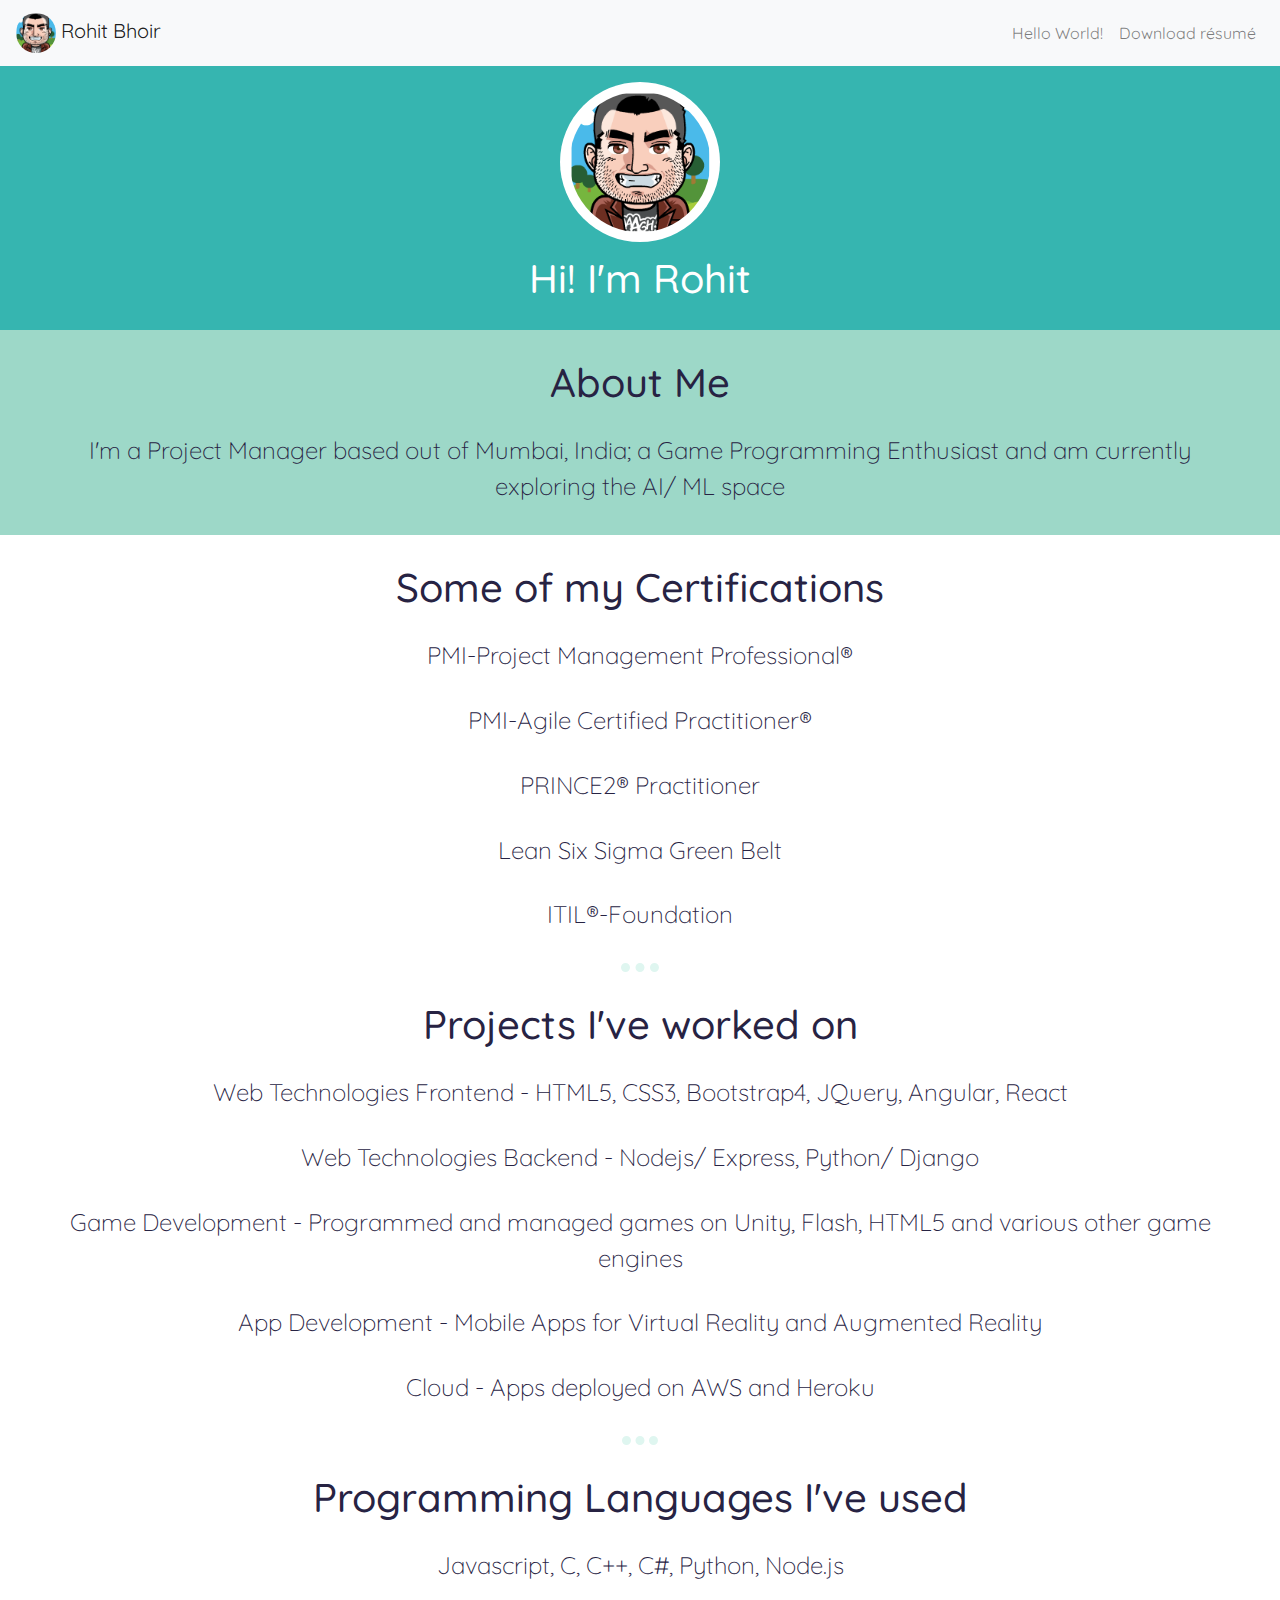
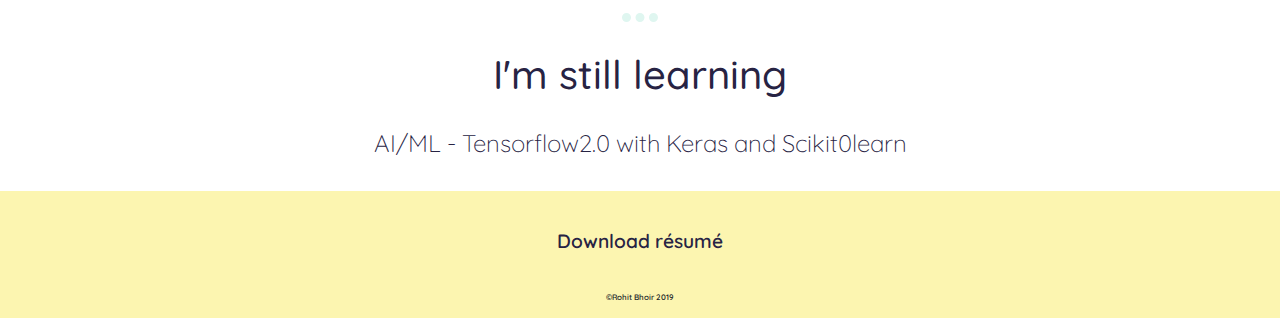
<file: index.html>
<!DOCTYPE html>
<html lang="en" dir="ltr">

<head>
  <!-- Global site tag (gtag.js) - Google Analytics -->
  <script async src="https://www.googletagmanager.com/gtag/js?id=UA-154137200-1"></script>
  <script>
    window.dataLayer = window.dataLayer || [];

    function gtag() {
      dataLayer.push(arguments);
    }
    gtag('js', new Date());

    gtag('config', 'UA-154137200-1');
  </script>

  <meta charset="utf-8">
  <meta name=viewport content="width=device-width, initial-scale=1.0, user-scalable=yes">
  <title>Rohit Bhoir</title>
  <link rel="stylesheet" href="https://stackpath.bootstrapcdn.com/bootstrap/4.4.1/css/bootstrap.min.css" integrity="sha384-Vkoo8x4CGsO3+Hhxv8T/Q5PaXtkKtu6ug5TOeNV6gBiFeWPGFN9MuhOf23Q9Ifjh" crossorigin="anonymous">
  <link rel="stylesheet" href="CSS/styles.css">
  <link rel="icon" href="favicon.ico">
  <link href="https://fonts.googleapis.com/css?family=Quicksand:400,700&display=swap" rel="stylesheet">
  <script src="https://code.jquery.com/jquery-3.4.1.slim.min.js" integrity="sha384-J6qa4849blE2+poT4WnyKhv5vZF5SrPo0iEjwBvKU7imGFAV0wwj1yYfoRSJoZ+n" crossorigin="anonymous"></script>
  <script src="https://cdn.jsdelivr.net/npm/popper.js@1.16.0/dist/umd/popper.min.js" integrity="sha384-Q6E9RHvbIyZFJoft+2mJbHaEWldlvI9IOYy5n3zV9zzTtmI3UksdQRVvoxMfooAo" crossorigin="anonymous"></script>
  <script src="https://stackpath.bootstrapcdn.com/bootstrap/4.4.1/js/bootstrap.min.js" integrity="sha384-wfSDF2E50Y2D1uUdj0O3uMBJnjuUD4Ih7YwaYd1iqfktj0Uod8GCExl3Og8ifwB6" crossorigin="anonymous"></script>

</head>

<body>
  <nav class="navbar sticky-top  navbar-expand-lg navbar-light bg-light">
    <a class="navbar-brand" href="#"><img class="circular" src="images/Rohit_Avatar1.png" alt="" width="40em"> Rohit Bhoir </a>
    <button class="navbar-toggler" type="button" data-toggle="collapse" data-target="#navbarTogglerDemo02" aria-controls="navbarTogglerDemo02" aria-expanded="false" aria-label="Toggle navigation">
      <span class="navbar-toggler-icon"></span>
    </button>
    <div class="collapse navbar-collapse" id="navbarTogglerDemo02">
      <ul class="navbar-nav ml-auto">
        <li class="nav-item">
          <a class="nav-link" href="helloworld.html">Hello World!</a>
        </li>
        <li class="nav-item">
          <a class="nav-link" href="resources/Rohit_Bhoir_Resume_Apr21_v1.pdf" Download>Download résumé</a>
        </li>
        <!-- <li class="nav-item">
          <a class="nav-link" href="contact.html">Contact Me</a>
        </li> -->
      </ul>
    </div>
  </nav>
  <section>
    <div class="container-fluid top-container row">
      <div class="col-12">
        <img class="dp circular center" src="images/Rohit_Avatar1.png" alt="Rohit Bhoir">
      </div>
      <div class="col-12">
        <h1 class="h1 light center"> Hi! I'm Rohit </h1>
      </div>
    </div>
  </section>

  <section>
    <div class="container-fluid row second-container">
      <div class="col-12">
        <h1 class="h1 dark center">About Me</h1>
      </div>
      <div class="col-12">
        <p class=" para dark center">I'm a Project Manager based out of Mumbai, India; a Game Programming Enthusiast and am currently exploring the AI/ ML space</p>
      </div>
    </div>
  </section>

  <section>
    <div class="container-fluid third-container">

      <div class="col-12 container-fluid">
        <h1 class="h1 dark center">Some of my Certifications</h1>
      </div>

      <div class="col-12 container-fluid">
        <p class="para dark center">PMI-Project Management Professional&reg</p>
        <p class="para dark center">PMI-Agile Certified Practitioner&reg</p>
        <p class="para dark center">PRINCE2&reg Practitioner</p>
        <p class="para dark center">Lean Six Sigma Green Belt</p>
        <p class="para dark center">ITIL&reg-Foundation</p>
      </div>
      <hr>
      <div class="col-12 container-fluid">
        <h1 class="h1 dark center">Projects I've worked on</h1>
        <p class="para dark center">Web Technologies Frontend - HTML5, CSS3, Bootstrap4, JQuery, Angular, React </p>
        <p class="para dark center">Web Technologies Backend - Nodejs/ Express, Python/ Django</p>
        <p class="para dark center">Game Development - Programmed and managed games on Unity, Flash, HTML5 and various other game engines</p>
        <p class="para dark center">App Development - Mobile Apps for Virtual Reality and Augmented Reality</p>
        <p class="para dark center">Cloud - Apps deployed on AWS and Heroku</p>
        <hr>
      </div>
      <div class="col-12 container-fluid">
        <h1 class="h1 dark center">Programming Languages I've used</h1>
        <p class="para dark center">Javascript, C, C++, C#, Python, Node.js</p>
        <hr>
        <h1 class="container-fluid h1 dark center">I'm still learning</h1>
        <p class="para dark center">AI/ML - Tensorflow2.0 with Keras and Scikit0learn</p>
      </div>
    </div>
  </section>

  <section>
    <div class="container-fluid row fourth-container" align="center">
      <div class="col-12">
        <a href="resources/Rohit_Bhoir_Resume_Nov2019.pdf" Download>
          <h4 class="dark center">Download résumé</h4>
        </a>
        <!-- <a href="contact.html">
          <h4 class="dark center">Contact Me</h4>
        </a> -->
        <h5 class="center">&copyRohit Bhoir 2019</h5>
      </div>

    </div>
  </section>



</body>

</html>
</file>
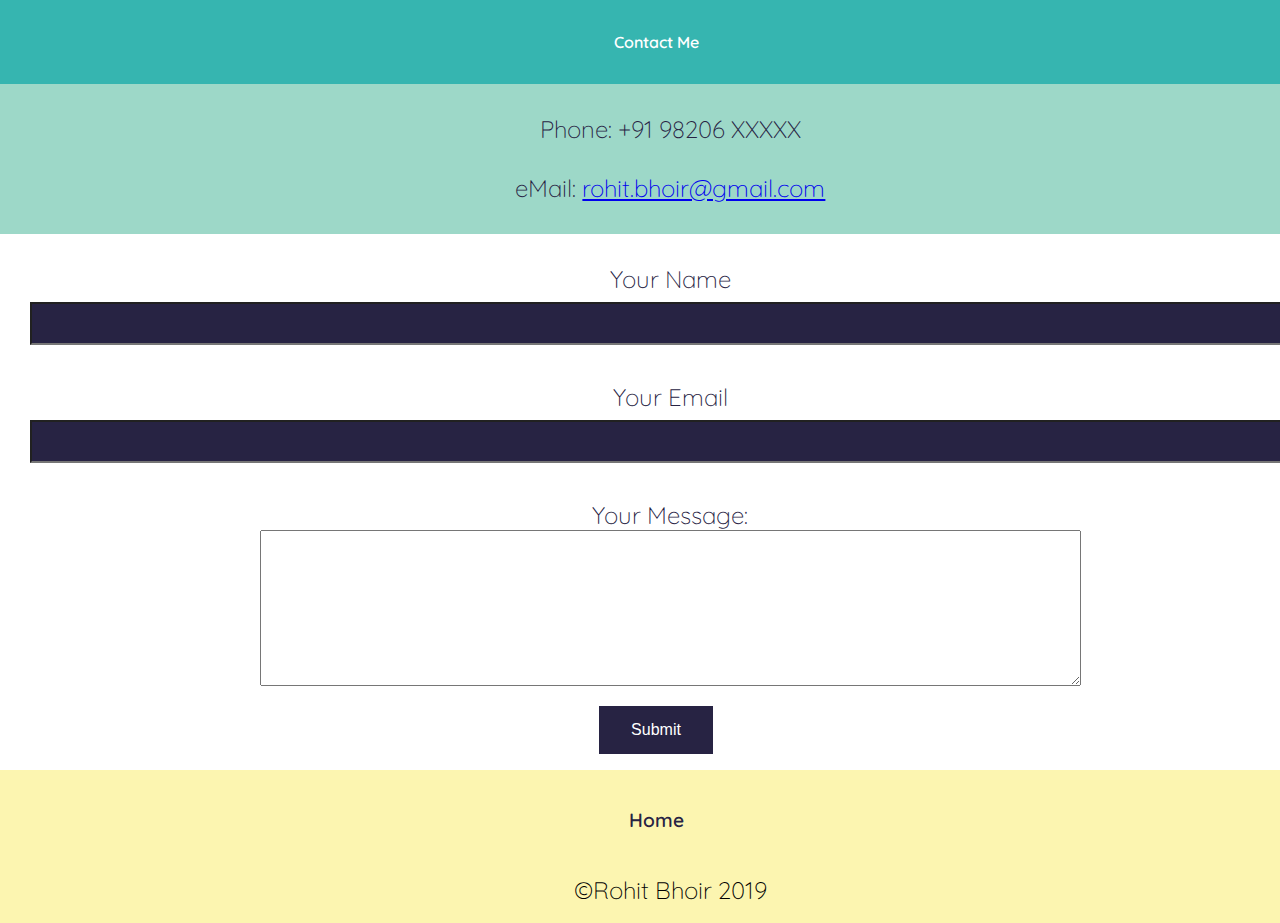
<file: contact.html>
<!DOCTYPE html>
<html lang="en" dir="ltr">

<head>
  <meta charset="utf-8">
  <title></title>
  <link rel="stylesheet" href="CSS/styles.css">
  <link href="https://fonts.googleapis.com/css?family=Quicksand:400,700&display=swap" rel="stylesheet">
</head>

<body>
  <div class="top-container center">
    <h3 class="light center">Contact Me</h3>
  </div>
  <div class="second-container">
    <p class="para dark center">Phone: +91 98206 XXXXX</p>
    <p class="para dark center">eMail:&nbsp<a href="mailto:rohit.bhoir@gmail.com?subject=Website Feedback">rohit.bhoir@gmail.com</a> </p>
  </div>
  <div class="third-container">
    <form class="center" action="mailto:rohit.bhoir@gmail.com" method="post" enctype="text/plain">
      <p class="para dark center"><label for="">Your Name</label>
        <input type="text" name="youName" value=""></p>
      <p class="para dark center" ><label for="">Your Email</label>
        <input type="email" name="yourEmail" value=""></p>
      <p class="para dark center"><label for="">Your Message:</label> <br>
        <textarea name="yourMessage" rows="10" cols="100"></textarea></p>
      <input type="submit" name="" class="button">
    </form>

  </div>

  <div class="fourth-container" align="center">
    <a href="index.html"><h4 class="dark center">Home</h4></a>
    <p class="para center">&copyRohit Bhoir 2019</p>
  </div>

</body>

</html>
</file>
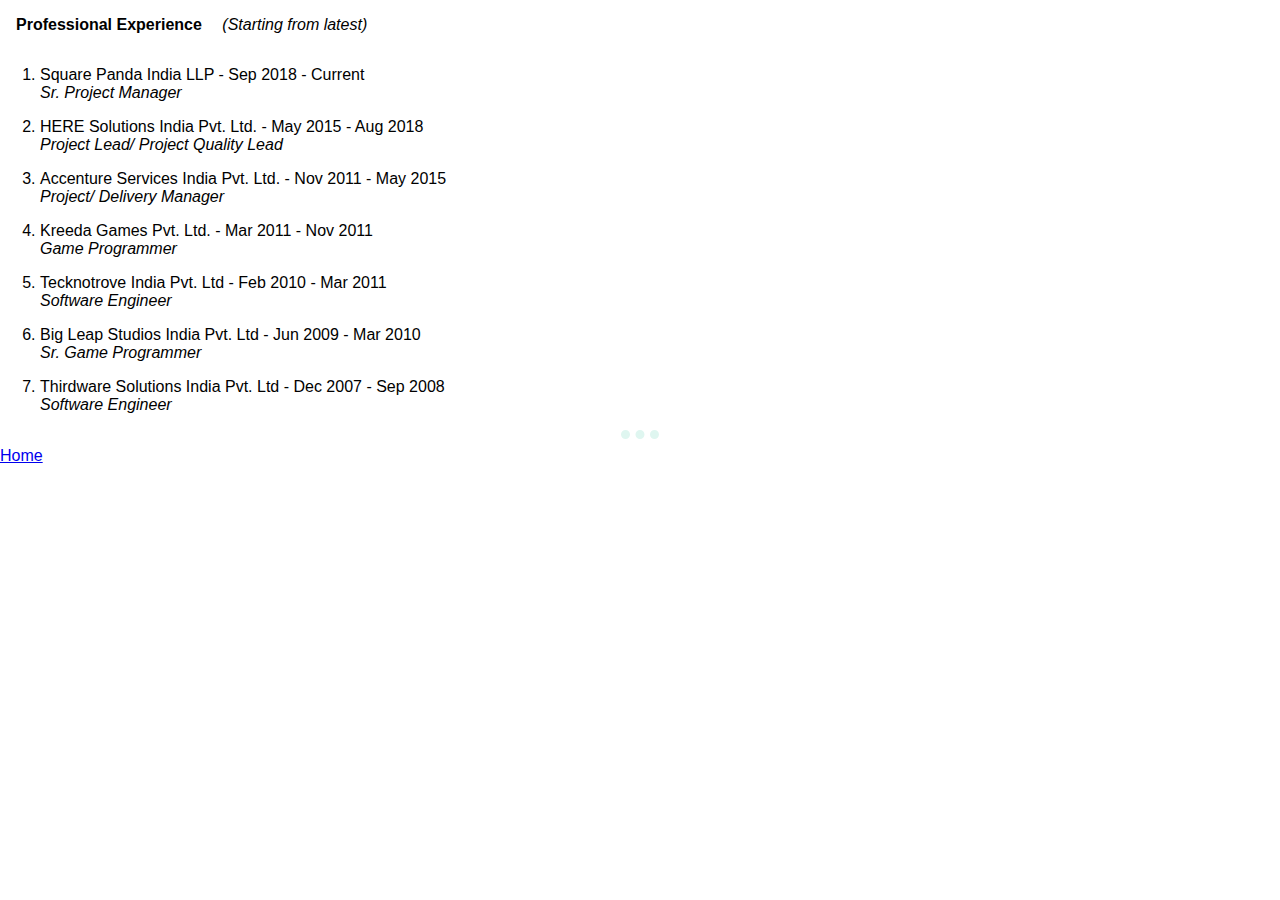
<file: experience.html>
<!DOCTYPE html>
<html lang="en" dir="ltr">

<head>
  <meta charset="utf-8">
  <title></title>
  <link rel="stylesheet" href="CSS/styles.css">
</head>

<body>
  <h3>Professional Experience</h3><em> (Starting from latest)</em>
  <ol>
    <li>
      <p>
        Square Panda India LLP - Sep 2018 - Current
        <br><em>Sr. Project Manager</em>
      </p>
    </li>
    <li>
      <p>
        HERE Solutions India Pvt. Ltd. - May 2015 - Aug 2018
        <br><em>Project Lead/ Project Quality Lead</em>
      </p>
    </li>
    <li>
      <p>
        Accenture Services India Pvt. Ltd. - Nov 2011 - May 2015
        <br><em>Project/ Delivery Manager</em>
      </p>
    </li>
    <li>
      <p>
        Kreeda Games Pvt. Ltd. - Mar 2011 - Nov 2011
        <br><em>Game Programmer</em>
      </p>
    </li>
    <li>
      <p>
        Tecknotrove India Pvt. Ltd - Feb 2010 - Mar 2011
        <br><em>Software Engineer</em>
      </p>
    </li>
    <li>
      <p>
        Big Leap Studios India Pvt. Ltd - Jun 2009 - Mar 2010
        <br><em>Sr. Game Programmer</em>
      </p>
    </li>
    <li>
      <p>
        Thirdware Solutions India Pvt. Ltd - Dec 2007 - Sep 2008
        <br><em>Software Engineer</em>
      </p>
    </li>
  </ol>
  <hr>
  <a href="index.html">Home</a>
</body>

</html>
</file>
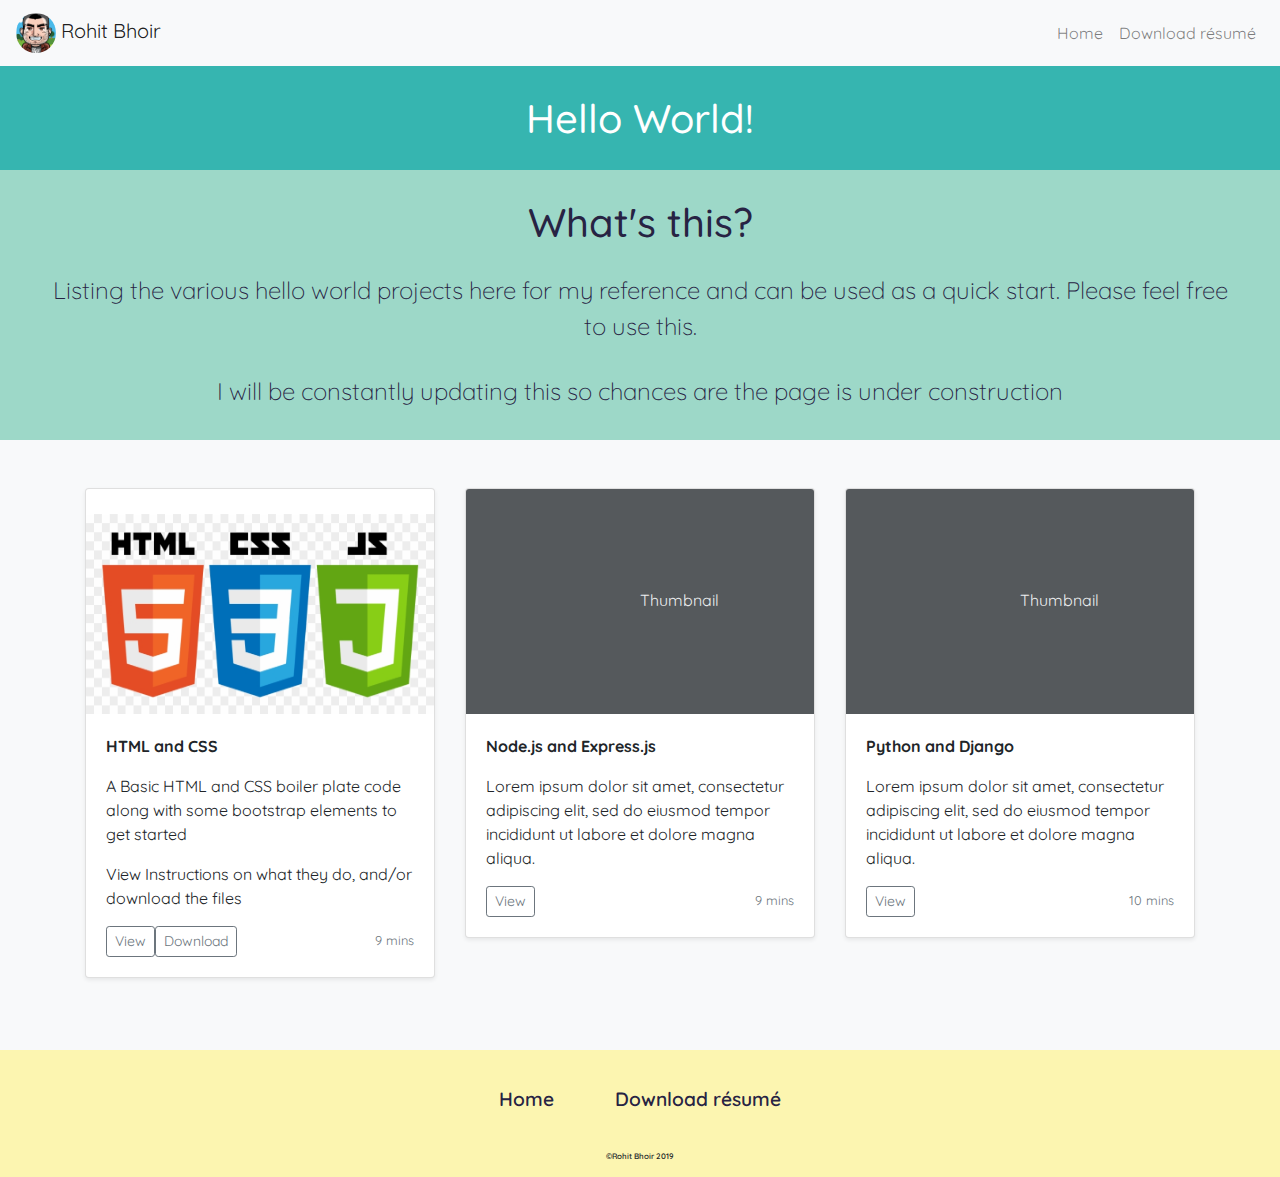
<file: helloworld.html>
<!DOCTYPE html>
<html lang="en" dir="ltr">

<head>
  <meta charset="utf-8">
  <!-- Global site tag (gtag.js) - Google Analytics -->
  <script async src="https://www.googletagmanager.com/gtag/js?id=UA-154137200-1"></script>
  <script>
    window.dataLayer = window.dataLayer || [];

    function gtag() {
      dataLayer.push(arguments);
    }
    gtag('js', new Date());

    gtag('config', 'UA-154137200-1');
  </script>
  <meta charset="utf-8">
  <meta name=viewport content="width=device-width, initial-scale=1.0, user-scalable=yes">
  <title>Rohit Bhoir</title>
  <link rel="stylesheet" href="https://stackpath.bootstrapcdn.com/bootstrap/4.4.1/css/bootstrap.min.css" integrity="sha384-Vkoo8x4CGsO3+Hhxv8T/Q5PaXtkKtu6ug5TOeNV6gBiFeWPGFN9MuhOf23Q9Ifjh" crossorigin="anonymous">
  <link rel="stylesheet" href="CSS/styles.css">
  <link rel="icon" href="favicon.ico">
  <link href="https://fonts.googleapis.com/css?family=Quicksand:400,700&display=swap" rel="stylesheet">
  <script src="https://code.jquery.com/jquery-3.4.1.slim.min.js" integrity="sha384-J6qa4849blE2+poT4WnyKhv5vZF5SrPo0iEjwBvKU7imGFAV0wwj1yYfoRSJoZ+n" crossorigin="anonymous"></script>
  <script src="https://cdn.jsdelivr.net/npm/popper.js@1.16.0/dist/umd/popper.min.js" integrity="sha384-Q6E9RHvbIyZFJoft+2mJbHaEWldlvI9IOYy5n3zV9zzTtmI3UksdQRVvoxMfooAo" crossorigin="anonymous"></script>
  <script src="https://stackpath.bootstrapcdn.com/bootstrap/4.4.1/js/bootstrap.min.js" integrity="sha384-wfSDF2E50Y2D1uUdj0O3uMBJnjuUD4Ih7YwaYd1iqfktj0Uod8GCExl3Og8ifwB6" crossorigin="anonymous"></script>
  <title>Hello World</title>
</head>

<body>
  <nav class="navbar sticky-top  navbar-expand-lg navbar-light bg-light">
    <a class="navbar-brand" href="#"><img class="circular" src="images/Rohit_Avatar1.png" alt="" width="40em"> Rohit Bhoir </a>
    <button class="navbar-toggler" type="button" data-toggle="collapse" data-target="#navbarTogglerDemo02" aria-controls="navbarTogglerDemo02" aria-expanded="false" aria-label="Toggle navigation">
      <span class="navbar-toggler-icon"></span>
    </button>
    <div class="collapse navbar-collapse" id="navbarTogglerDemo02">
      <ul class="navbar-nav ml-auto">
        <li class="nav-item">
          <a class="nav-link" href="index.html">Home</a>
        </li>
        <li class="nav-item">
          <a class="nav-link" href="resources/Rohit_Bhoir_Resume_Nov2019.pdf" Download>Download résumé</a>
        </li>
      </ul>
    </div>
  </nav>

  <section>
    <div class="container-fluid top-container row">
      <div class="col-12">
        <h1 class="h1 light center"> Hello World! </h1>
      </div>
    </div>
  </section>

  <section>
    <div class="container-fluid row second-container">
      <div class="col-12">
        <h1 class="h1 dark center">What's this?</h1>
      </div>
      <div class="col-12">
        <p class=" para dark center">Listing the various hello world projects here for my reference and can be used as a quick start. Please feel free to use this.</p>
        <p class=" para dark center">I will be constantly updating this so chances are the page is under construction</p>
      </div>
    </div>
  </section>

  <!-- Album Section -->
  <section>
    <div class="container-fluid row third-container album py-5 bg-light">
      <div class="container">

        <div class="row">
          <div class="col-md-4">
            <div class="card mb-4 shadow-sm">
              <svg class="bd-placeholder-img card-img-top" width="100%" height="25" xmlns="http://www.w3.org/2000/svg" preserveAspectRatio="xMidYMid slice" focusable="false" role="img" aria-label="Placeholder: Thumbnail">
                <!-- <rect width="100%" height="100%" fill="#55595c" /> -->
                <img src="images/htmlcss.png" alt="html css image" height="200px" >
                <title>Placeholder</title>


                <!-- <text x="50%" y="50%" fill="#eceeef" dy=".3em">Thumbnail</text> -->
              </svg>
              <div class="card-body">
                <p class="card-text"><strong>HTML and CSS</strong></p>
                <p class="card-text">A Basic HTML and CSS boiler plate code along with some bootstrap elements to get started</p>
                <p class="card-text">View Instructions on what they do, and/or download the files</p>
                <div class="d-flex justify-content-between align-items-center">
                  <div class="btn-group">
                    <a href="HelloWorld/htmlcss.html">
                    <button type="button" class="btn btn-sm btn-outline-secondary">View</button>
                    </a>
                    <a href="resources/MySite_html_css_bootstrap.zip" Download>
                    <button type="button" class="btn btn-sm btn-outline-secondary">Download</button>
                  </a>
                  </div>
                  <small class="text-muted">9 mins</small>
                </div>
              </div>
            </div>
          </div>
          <div class="col-md-4">
            <div class="card mb-4 shadow-sm">
              <svg class="bd-placeholder-img card-img-top" width="100%" height="225" xmlns="http://www.w3.org/2000/svg" preserveAspectRatio="xMidYMid slice" focusable="false" role="img" aria-label="Placeholder: Thumbnail">
                <title>Placeholder</title>
                <rect width="100%" height="100%" fill="#55595c" /><text x="50%" y="50%" fill="#eceeef" dy=".3em">Thumbnail</text>
              </svg>
              <div class="card-body">
                <p class="card-text"><strong>Node.js and Express.js</strong></p>
                <p class="card-text">Lorem ipsum dolor sit amet, consectetur adipiscing elit, sed do eiusmod tempor incididunt ut labore et dolore magna aliqua.</p>
                <div class="d-flex justify-content-between align-items-center">
                  <div class="btn-group">
                    <button type="button" class="btn btn-sm btn-outline-secondary">View</button>
                    <!-- <button type="button" class="btn btn-sm btn-outline-secondary">Edit</button> -->
                  </div>
                  <small class="text-muted">9 mins</small>
                </div>
              </div>
            </div>
          </div>
          <div class="col-md-4">
            <div class="card mb-4 shadow-sm">
              <svg class="bd-placeholder-img card-img-top" width="100%" height="225" xmlns="http://www.w3.org/2000/svg" preserveAspectRatio="xMidYMid slice" focusable="false" role="img" aria-label="Placeholder: Thumbnail">
                <title>Node.js and Express.js</title>
                <rect width="100%" height="100%" fill="#55595c" /><text x="50%" y="50%" fill="#eceeef" dy=".3em">Thumbnail</text>
              </svg>
              <div class="card-body">
                <p class="card-text"><strong>Python and Django</strong></p>
                <p class="card-text">Lorem ipsum dolor sit amet, consectetur adipiscing elit, sed do eiusmod tempor incididunt ut labore et dolore magna aliqua.</p>
                <div class="d-flex justify-content-between align-items-center">
                  <div class="btn-group">
                    <button type="button" class="btn btn-sm btn-outline-secondary">View</button>
                    <!-- <button type="button" class="btn btn-sm btn-outline-secondary">Download</button> -->
                  </div>
                  <small class="text-muted">10 mins</small>
                </div>
              </div>
            </div>
          </div>
        </div>
      </div>
    </div>
  </section>
  <section>
    <div class="container-fluid row fourth-container" align="center">
      <div class="col-12">
        <a href="index.html">
          <h4 class="dark center">Home</h4>
        </a>
        <a href="resources/Rohit_Bhoir_Resume_Nov2019.pdf" Download>
          <h4 class="dark center">Download résumé</h4>
        </a>
        <!-- <a href="contact.html">
          <h4 class="dark center">Contact Me</h4>
        </a> -->
        <h5 class="center">&copyRohit Bhoir 2019</h5>
      </div>

    </div>
  </section>
</body>

</html>
</file>
<file: CSS/styles.css>
.top-container {
  background-color: #36b5b0;
  padding: 1em;
  margin: auto;
  width: 100%;
}
.second-container {
  background-color: #9dd8c8;
  padding: 1em;
  margin: auto;
  width: 100%;
}
.third-container {
  background-color: white;
  padding: 1em;
  margin: auto;
  width: 100%;
}
.fourth-container {
  background-color: #fcf5b0;
  padding: 0.6em 1em 0.2em;
  margin: auto;
  width: 100%;
}
body {
  margin: 0px;
  font-family: 'Quicksand', sans-serif;
}
hr {
  background-color: none;
  border-style: dotted none none;
  border-top-style: dotted;
  border-color: #dff6f0;
  border-width: 0.6em;
  width: 3%
}
h1 {
  font-weight: 600;
  font-size: 1em;
  margin: auto;
  padding: 0.3em;
}
h2 {
  padding: 1em;
  display: inline-block;
  position: relative;
  font-weight: 100 ;
  font-size: 1em;
  margin: auto;
}
h3 {
  padding: 1em;
  display: inline-block;
  position: relative;
  font-weight: 600 ;
  font-size: 1em;
  margin: auto;
}
h4 {
  display: inline-block;
  position: relative;
  font-weight: 600 ;
  font-size: 1.2em;
  margin: auto;
  padding: 1.5em;
}
h5 {
  position: relative;
  font-weight: 600 ;
  font-size: 0.5em;
  margin: auto;
  padding: 1.5em;
}
.circular {
  border-radius: 100%;
  background-color: white;
}
.center {
  text-align: center;
  margin-left: auto;
  margin-right: auto;
  margin-top: auto;
  margin-bottom: auto;
}
.dp {
  display: block;
  width: 10em;
  padding: 0.6em;
}

.light {
  color: white;
}
.dark {
  color: #272343;
}
.para {
  display: block;
  font-weight: 100;
  font-size: 1.5em;
  margin-left: auto;
  margin-right: auto;
  margin-top: 0px;
  margin-bottom: 0px;
  padding: 0.6em;
  width: 100%
}
.button {
  background-color: #272343;
  border: none;
  color: white;
  padding: 15px 32px;
  text-align: center;
  text-decoration: none;
  display: inline-block;
  font-size: 16px;
}
input[type=text] {
  width: 100%;
  padding: 12px 20px;
  margin: 8px 0;
  box-sizing: border-box;
  background-color: #272343;
  color: white;
}
input[type=email] {
  width: 100%;
  padding: 12px 20px;
  margin: 8px 0;
  box-sizing: border-box;
  background-color: #272343;
  color: white;
}

.cert-col{
  display: block;
  position: relative;
  min-height: 1px;
  /* padding-right: 5em;
  padding-left: 5em; */
  width: 100%
}
.cert {
  display: inline-flex;
  /* margin-left: 5em;
  margin-right: 5em; */
  padding-left: 150px;
  padding-right: 150px;
  flex-wrap: wrap;
  width: 100%
}
.cert-image {
  display: block;
  width: 150px;
  height: 150px;
}
.cert-text {
  display: block;
  text-align: center;
  width: 100%;
}
/* Smartphones (portrait and landscape) ----------- */
/* @media only screen
and (min-device-width : 320px)
and (max-device-width : 600px) { */
/* Styles */

/* .top-container {width :600px!important;} */

}
</file>
